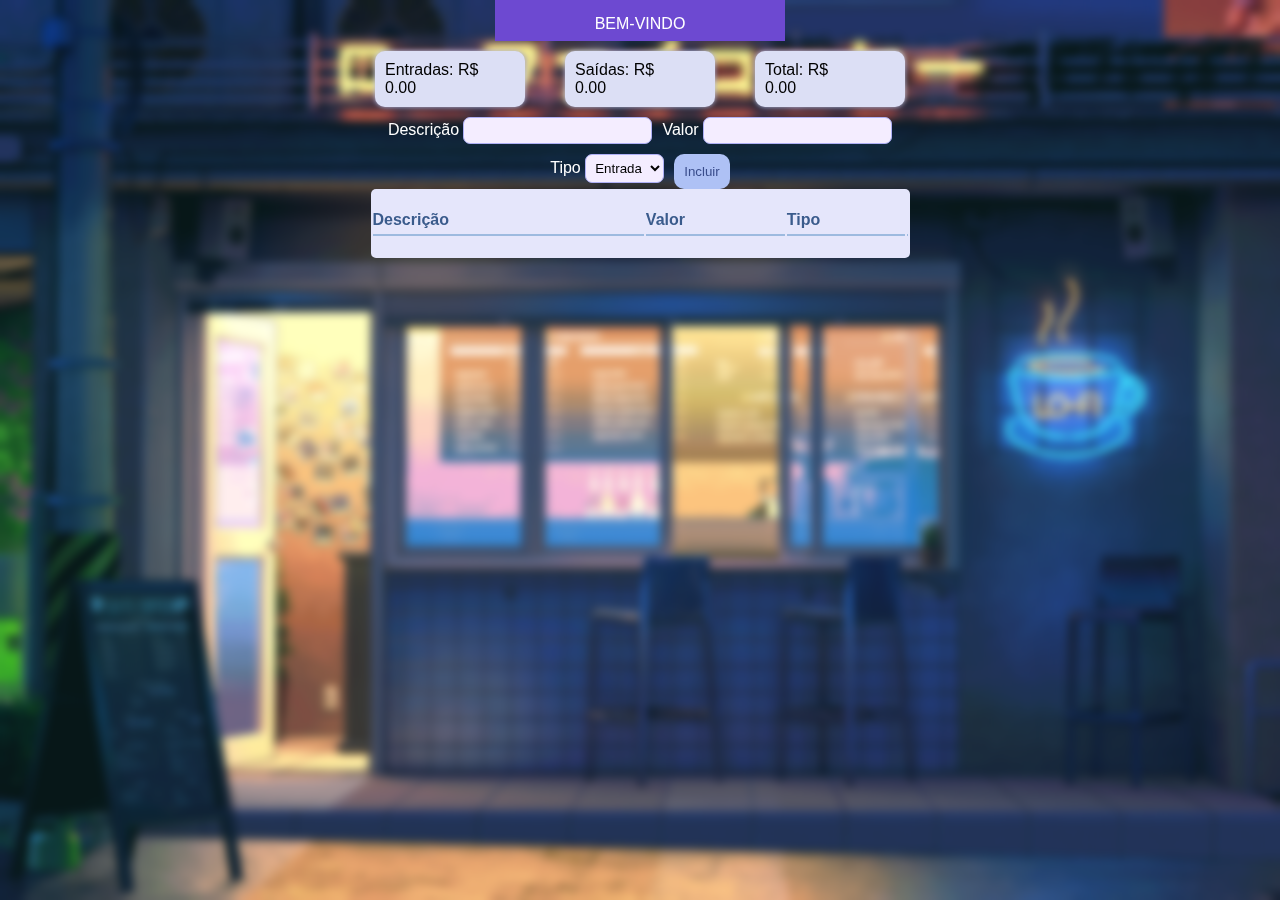
<file: index.html>
<!DOCTYPE html>
<html lang="pt-BR">

<head>
    <meta charset="UTF-8">
    <meta http-equiv="X-UA-Compatible" content="IE=edge">
    <meta name="viewport" content="width=device-width, initial-scale=1.0">
    <title>Controle Financeiro</title>
    <link rel="stylesheet" href="style.css">
</head>

<body>
    <header>
        <div>
            <div class="bemvindo">
                <p>BEM-VINDO</p>
            </div>
        </div>
    </header>

    <main>
        <div class="resumo">
            <div>
                Entradas: R$
                <span class="valor-entradas">0.00</span>
            </div>
            <div>
                Saídas: R$
                <span class="valor-saidas">0.00</span>
            </div>
            <div>
                Total: R$
                <span class="valor-total">0.00</span>
            </div>
        </div>

        <div class="novo-item">
            <div class="campo-descricao">
                <label for="descricao">Descrição</label>
                <input type="text" id="descricao" />
            </div>
            <div class="campo-valor">
                <label for="valor">Valor</label>
                <input type="number" id="valor" />
            </div>
            <div class="campo-tipo">
                <label for="tipo">Tipo</label>
                <select id="tipo">
                    <option>Entrada</option>
                    <option>Saida</option>
                </select>
            </div>
            <button id="botao-adicionar">Incluir</button>
        </div>

        <div class="tabela-itens">
            <table>
                <thead>
                    <tr>
                        <th>Descrição</th>
                        <th class="coluna-valor">Valor</th>
                        <th class="coluna-tipo">Tipo</th>
                        <th class="coluna-acao"></th>
                    </tr>
                </thead>
                <tbody>
                </tbody>
            </table>
        </div>
    </main>
    <script src="script.js"></script>
</html>
</file>
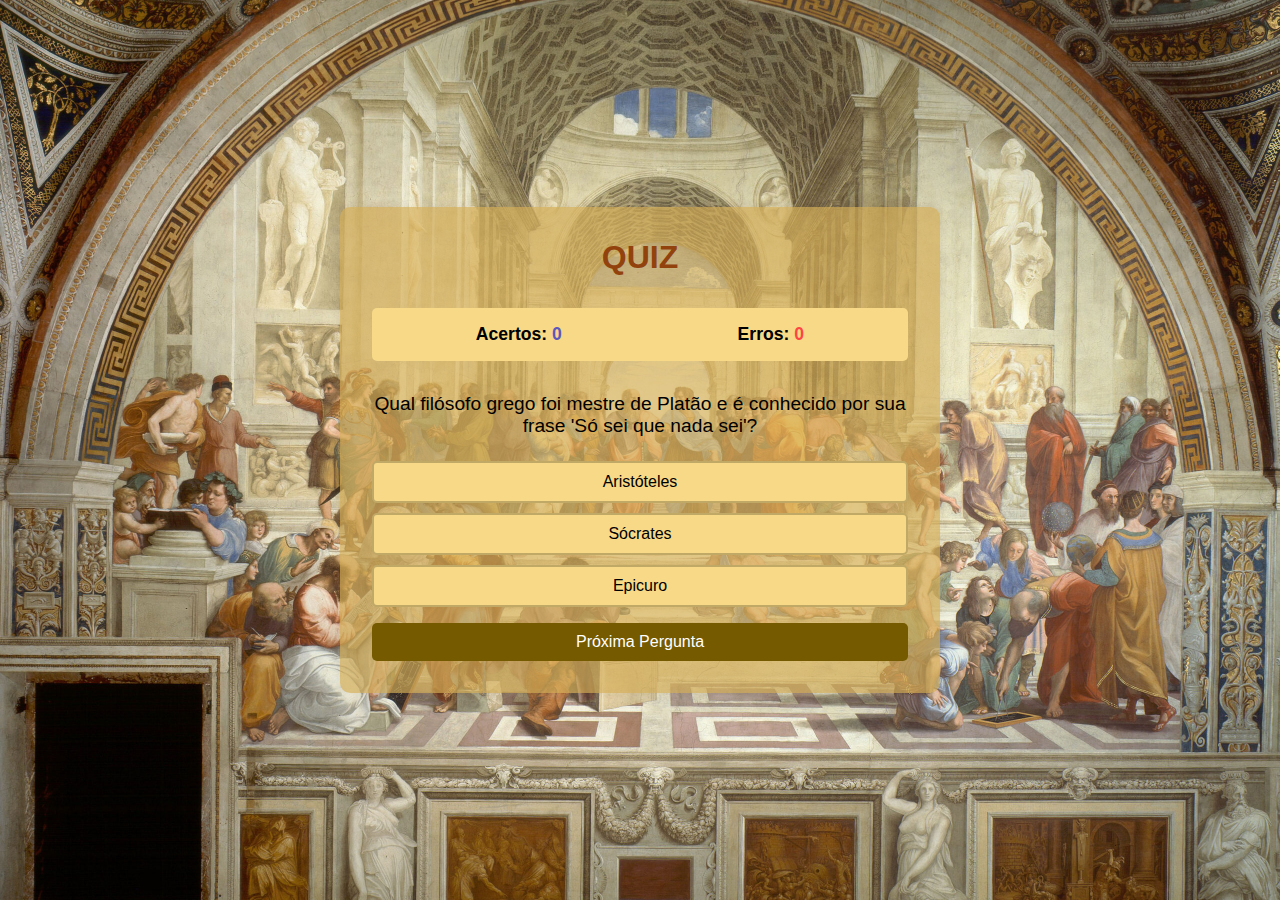
<file: Quiz CH/index.html>
<!DOCTYPE html>
<html lang="pt-BR">
<head>
    <!-- Configurações básicas da página -->
    <meta charset="UTF-8">
    <meta name="viewport" content="width=device-width, initial-scale=1.0">
    <title>Quiz do Saber</title>
    <!-- Link para o arquivo de estilos -->
    <link rel="stylesheet" href="style.css">
</head>
<body>
    <!-- Container principal do quiz -->
    <div class="container">
        <!-- Título do quiz -->
        <h1>QUIZ</h1>

        <!-- Placar que mostra acertos e erros -->
        <div id="placar">
            <span>Acertos: <span id="acertos">0</span></span>
            <span>Erros: <span id="erros">0</span></span>
        </div>

        <!-- Área principal do quiz -->
        <div id="quiz">
            <!-- Onde a pergunta será mostrada -->
            <div id="pergunta"></div>
            <!-- Onde as opções de resposta serão mostradas -->
            <div id="opcoes"></div>
            <!-- Botão para ir para próxima pergunta -->
            <button id="proxima">Próxima Pergunta</button>
        </div>

        <!-- Tela de resultado final (inicialmente escondida) -->
        <div id="pontuacao" class="esconder">
            <h2>Resultado Final</h2>
            <p>Você acertou <span id="valor-pontuacao">0</span> de 10 perguntas!</p>
            <button id="reiniciar">Reiniciar Quiz</button>
        </div>
    </div>

    <!-- Link para o arquivo JavaScript -->
    <script src="script.js"></script>
</body>
</html>
</file>
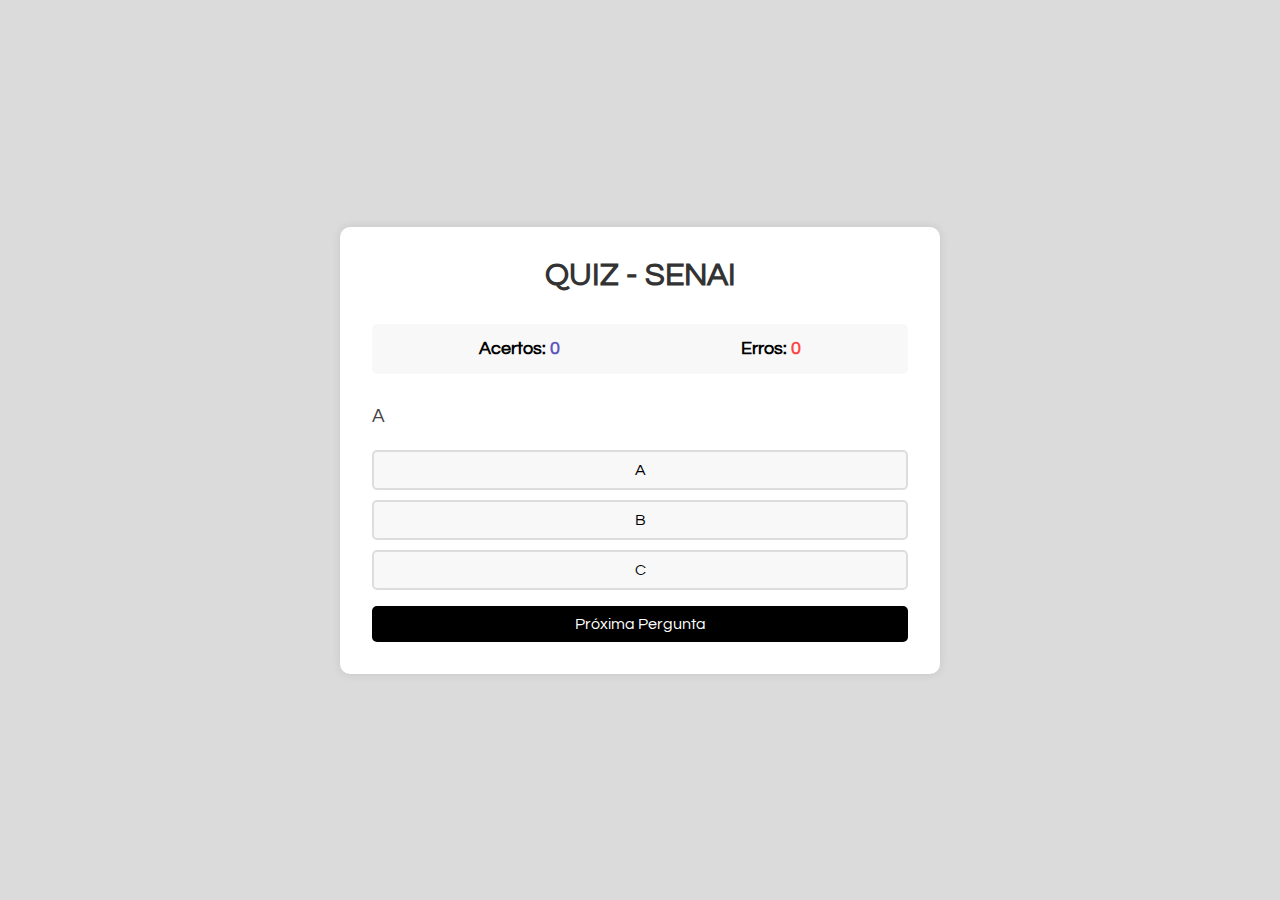
<file: Quiz/index.html>
<!DOCTYPE html>
<html lang="pt-BR">
<head>
    <!-- Configurações básicas da página -->
    <meta charset="UTF-8">
    <meta name="viewport" content="width=device-width, initial-scale=1.0">
    <title>Quiz - Senai</title>
    <!-- Link para o arquivo de estilos -->
    <link rel="stylesheet" href="style.css">
</head>
<body>
    <!-- Container principal do quiz -->
    <div class="container">
        <!-- Título do quiz -->
        <h1>QUIZ - SENAI</h1>

        <!-- Placar que mostra acertos e erros -->
        <div id="placar">
            <span>Acertos: <span id="acertos">0</span></span>
            <span>Erros: <span id="erros">0</span></span>
        </div>

        <!-- Área principal do quiz -->
        <div id="quiz">
            <!-- Onde a pergunta será mostrada -->
            <div id="pergunta"></div>
            <!-- Onde as opções de resposta serão mostradas -->
            <div id="opcoes"></div>
            <!-- Botão para ir para próxima pergunta -->
            <button id="proxima">Próxima Pergunta</button>
        </div>

        <!-- Tela de resultado final (inicialmente escondida) -->
        <div id="pontuacao" class="esconder">
            <h2>Resultado Final</h2>
            <p>Você acertou <span id="valor-pontuacao">0</span> de 3 perguntas!</p>
            <button id="reiniciar">Reiniciar Quiz</button>
        </div>
    </div>

    <!-- Link para o arquivo JavaScript -->
    <script src="script.js"></script>
</body>
</html>
</file>
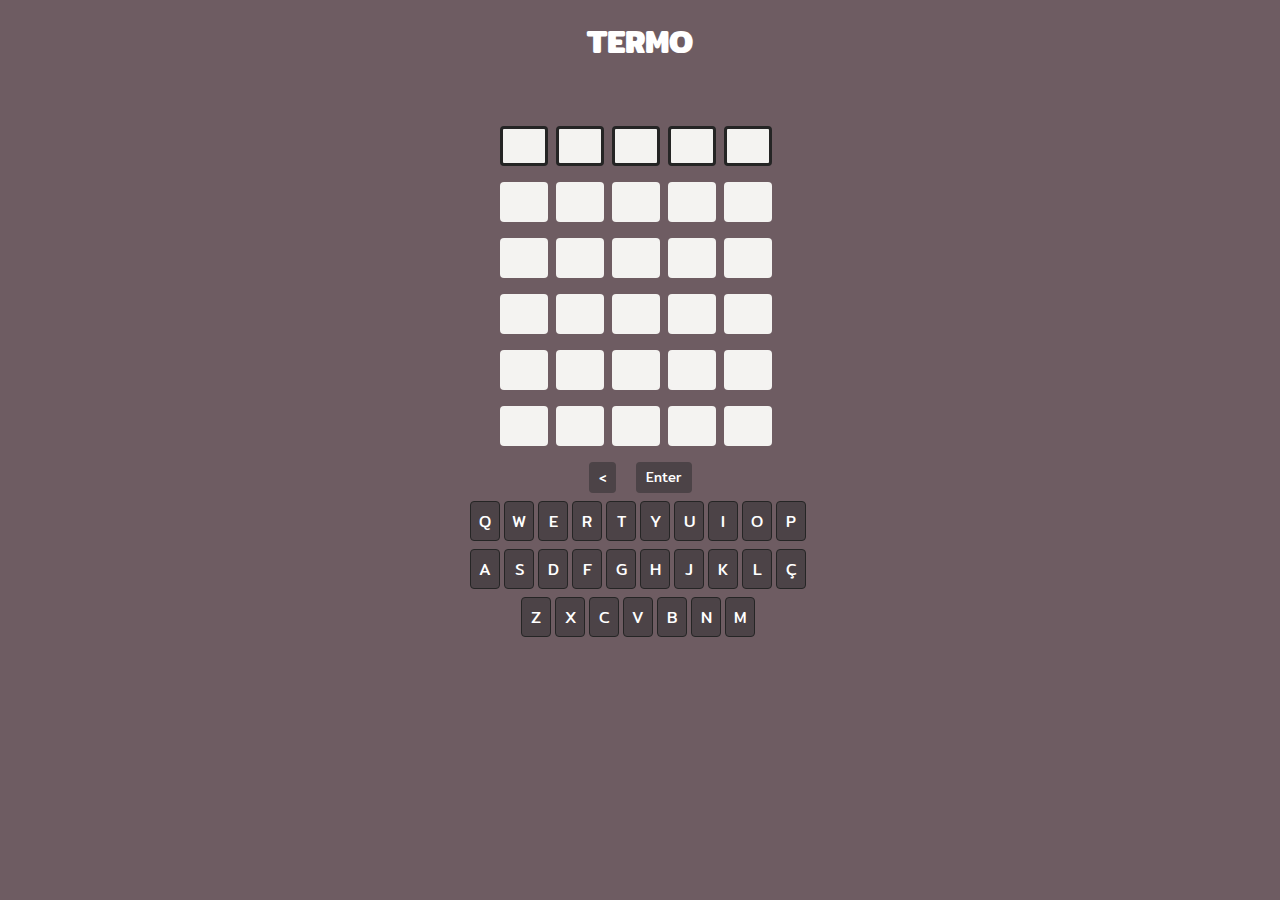
<file: Termo/index.html>
<!DOCTYPE html>
<html lang="pt-BR">
  <head>
    <meta charset="UTF-8" />
    <meta http-equiv="X-UA-Compatible" content="IE=edge" />
    <meta name="viewport" content="width=device-width, initial-scale=1.0" />
    <link rel="shortcut icon" href="https://play-lh.googleusercontent.com/HMqznNZmnuR2wmipfZUaPcqrZnkWT9xOoV7QepkuMM5F7NiMviYzqmC-IWlzwFbUew=w240-h480-rw" type="image/x-icon">
    <link rel="stylesheet" href="style.css">
    <title>Termo</title>
    
  </head>
  <body>
    <div class="container-aplicativo">
      <div class="container-titulo">
        <h1>TERMO</h1>
      </div>
      <div class="container-letras"></div>
      <div class="container-teclado">
        <div class="linha-teclado nao-alfabetica" id="linhaBackspaceEnter"></div>
        <div class="linha-teclado" id="linhaTeclado1"></div>
        <div class="linha-teclado" id="linhaTeclado2"></div>
        <div class="linha-teclado" id="linhaTeclado3"></div>
      </div>
    </div>
    <script src="script.js"></script>
  </body>
</html>
</file>
<file: style.css>
* {
    margin: 0;
    padding: 0;
    box-sizing: border-box;
    font-family: 'Poppins', sans-serif;
    outline: none;
  }
  
  body {
    backdrop-filter: blur(5px);
    background-image: url(img/BG.gif);
    height: 100vh;
    display: flex;
    flex-direction: column;
    align-items: center;
    background-color: #f5f0fa; 
    background-repeat: no-repeat;
    background-size: cover;
    background-position: center;
  }
  
  header {
    padding: 15px 100px 8px;
    display: flex;
    align-items: center;
    background-color: #6d49d1;
    color: white;
  }
  
  main {
    max-width: 550px;
    width: 100%;
    display: flex;
    flex-direction: column;
    align-items: center;
  }
  
  .bxs-chevron-up-circle {
    color: #5160b5;
  }
  .bxs-chevron-down-circle {
    color: #4550b1;
  }
  
  .resumo {
    display: flex;
    padding: 10px 0;
    gap: 40px;
    width: 100%;
    justify-content: center;
    flex-wrap: wrap;
  }
  
  .resumo > div {
    display: flex;
    flex-direction: column;
    box-shadow: 0px 0px 5px #b8bce0;
    border-radius: 10px;
    padding: 10px;
    width: 150px;
    background-color: #dcdff5;
  }
  
  .novo-item {
    display: flex;
    gap: 10px;
    width: 100%;
    justify-content: center;
    flex-wrap: wrap;
  }
  
  .divDesc, .divTipo, .divValor {
    display: flex;
    flex-direction: column;
  }
  
  .novoItem{
    display: flex;
    justify-content: center;
    background-color: #5a75be;
    color: white;
    border: none;
    padding: 0 15px;
    border-radius: 5px;
    height: 34px;
    transition: background 0.3s ease;
  }
  
  button:hover {
    opacity: 82%;
    cursor: pointer;
  }
  
  input, select {
    padding: 5px;
    border-radius: 7px;
    border: 1px solid #aeaff5;
    background-color: #f4edff;
  }
  
  .tabela-itens {
    width: 100%;
    display: flex;
    justify-content: center;
  }
  
  table {
    width: 98%;
    padding: 20px 0;
    border-radius: 5px;
    background-color: #e5e6fb;
  }
  
  th {
    text-align: start;
    border-bottom: 2px solid #9dbadf;
    padding-bottom: 5px;
    color: #3a5b8c;
  }
  
  i {
    font-size: 25px;
  }
  
  .columnAcao {
    width: 40px;
    text-align: center;
  }
  
  .columnAcao > button {
    background: transparent;
    border: none;
    color: #596ab6;
  }
  
  .columnValor {
    width: 30%;
  }
  
  .columnTipo {
    width: 80px;
    text-align: center;
  }
  .bemvindo{
    display: flex;
    text-align: center;
  }
  button{
    color: #3a4d8c;
    padding: 10px;
    border-style: none;
    border-radius: 10px;
    background-color: #aec1f5;
  }
  .campo-descricao, .campo-valor, .campo-tipo{
    color: white;
  }
</file>
<file: Termo/style.css>
@import url('https://fonts.googleapis.com/css2?family=Mitr:wght@200;300;400;500;600;700&display=swap');

* {
    margin: 0;
    border: 0;
    padding: 0;
    box-sizing: border-box;
    font-family: 'Mitr', sans-serif;
}

body {
    background-color: #6e5c62;
    color: white;
}

.container-titulo {
    text-align: center;
    width: 510px;
    margin-top: 1rem;
    margin-bottom: 60px;
}

.container-aplicativo {
    max-width: 500px;
    margin: auto;
    display: flex;
    flex-direction: column;
    align-items: center;
}

.linha-letras {
    margin-bottom: 1rem;
    display: flex;
    justify-content: center;
}

.coluna-letra {
    background-color: #f4f3f1;
    color: #252525;
    height: 40px;
    width: 48px;
    border-radius: 0.25rem;
    margin-right: 0.5rem;
    font-size: 20px;
    display: flex;
    align-items: center;
    justify-content: center;
}

.digitando {
    border: 3px solid #252525;
}

.certa {
    background-color: #3aa394;
    color: #f4f3f1;
}

.errada {
    background-color: #943e3c;
    color: #f4f3f1;
}

.deslocada {
    background-color: #d3ad69;
    color: #f4f3f1;
}

.container-teclado {
    width: 100vw;
    display: flex;
    flex-direction: column;
}

.linha-teclado {
    display: flex;
    justify-content: center;
    margin-bottom: 0.5rem;
    font-size: 20px;
}

.linha-teclado.nao-alfabetica button {
    margin: 0 10px;
    background-color: #4C4347;
    color: white;
    padding: 5px 10px;
    border-radius: 0.25rem;
}

.linha-teclado:not(.nao-alfabetica) button {
    width: 30px;
    height: 40px;
    border-radius: 0.25rem;
    margin-right: 0.25rem;
    border: 1px solid #252525;
    background-color: #4C4347;
    color: white;
    font-size: 16px;
    cursor: pointer;
}
</file>
<file: Quiz CH/style.css>
/* Resetando as configurações padrão do navegador */
* {
    margin: 0;
    padding: 0;
    box-sizing: border-box;
    font-family: 'Arial', sans-serif;
}

/* Estilizando o corpo da página */
body {
    background-image: url(img/EDA.jpg);
    background-repeat: none;
    background-size:cover;
    background-position: center;
    min-height: 100vh;
    display: flex;
    justify-content: center;
    align-items: center;
}

/* Container principal do quiz */
.container {
    background-color: rgba(211, 171, 85, 0.671);
    padding: 2rem;
    border-radius: 10px;
    box-shadow: 0 0 10px rgba(68, 41, 0, 0.1);
    max-width: 600px;
    width: 90%;
}

/* Estilo do título */
h1 {
    text-align: center;
    color: #92420d;
    margin-bottom: 2rem;
}

/* Estilo do placar */
#placar {
    display: flex;
    justify-content: space-around;
    margin-bottom: 2rem;
    padding: 1rem;
    background-color: #f7d988;
    border-radius: 5px;
    font-size: 1.1rem;
}

/* Estilo dos números do placar */
#placar span {
    font-weight: bold;
}

/* Cor do número de acertos */
#acertos {
    color: #5d56bd;
}

/* Cor do número de erros */
#erros {
    color: #ff4444;
}

/* Estilo da pergunta */
#pergunta {
    font-size: 1.2rem;
    margin-bottom: 1.5rem;
    color: #000000;
    text-align: center;
}

/* Estilo das opções de resposta */
.opcao {
    display: block;
    width: 100%;
    padding: 10px;
    margin: 10px 0;
    background-color: #f7d988;
    border: 2px solid #c0a866;
    border-radius: 5px;
    cursor: pointer;
    color: black;   
    transition: all 0.3s;
}

/* Efeito quando passar o mouse sobre a opção */
.opcao:hover {
    transform: transition 0.3s;
    background-image: url(img/EDA.jpg);
    opacity: 80%;
    color: #ffffff;
    transform: scale(1.05);
}

/* Estilo da opção selecionada */
.opcao.selecionada {
    background-image: url(img/EDA.jpg);
    color: white;
    border-color: #ffc400;
}

/* Estilo dos botões */
button {
    display: block;
    width: 100%;
    padding: 10px;
    margin-top: 1rem;
    background-color: #755a00;
    color: white;
    border: none;
    border-radius: 5px;
    cursor: pointer;
    font-size: 1rem;
    transition: background-color 0.3s;
}

/* Classe para esconder elementos */
.esconder {
    display: none;
}

/* Estilo da tela de pontuação final */
#pontuacao {
    text-align: center;
}

/* Estilo do título da pontuação final */
#pontuacao h2 {
    color: #333;
    margin-bottom: 1rem;
}

/* Estilo do texto da pontuação final */
#pontuacao p {
    font-size: 1.2rem;
    margin-bottom: 1rem;
    color: #444;
}
</file>
<file: Quiz/style.css>
/* Importando a fonte Questrial do Google Fonts */
@import url('https://fonts.googleapis.com/css2?family=Questrial&display=swap');

/* Resetando as configurações padrão do navegador */
* {
    margin: 0;
    padding: 0;
    box-sizing: border-box;
    font-family: 'Questrial', sans-serif;
}

/* Estilizando o corpo da página */
body {
    background-color: rgb(219, 219, 219);
    min-height: 100vh;
    display: flex;
    justify-content: center;
    align-items: center;
}

/* Container principal do quiz */
.container {
    background-color: white;
    padding: 2rem;
    border-radius: 10px;
    box-shadow: 0 0 10px rgba(0, 0, 0, 0.1);
    max-width: 600px;
    width: 90%;
}

/* Estilo do título */
h1 {
    text-align: center;
    color: #333;
    margin-bottom: 2rem;
}

/* Estilo do placar */
#placar {
    display: flex;
    justify-content: space-around;
    margin-bottom: 2rem;
    padding: 1rem;
    background-color: #f8f8f8;
    border-radius: 5px;
    font-size: 1.1rem;
}

/* Estilo dos números do placar */
#placar span {
    font-weight: bold;
}

/* Cor do número de acertos */
#acertos {
    color: #5d56bd;
}

/* Cor do número de erros */
#erros {
    color: #ff4444;
}

/* Estilo da pergunta */
#pergunta {
    font-size: 1.2rem;
    margin-bottom: 1.5rem;
    color: #444;
}

/* Estilo das opções de resposta */
.opcao {
    display: block;
    width: 100%;
    padding: 10px;
    margin: 10px 0;
    background-color: #f8f8f8;
    border: 2px solid #ddd;
    border-radius: 5px;
    cursor: pointer;
    color: black;   
    transition: all 0.3s;
}

/* Efeito quando passar o mouse sobre a opção */
.opcao:hover {
    background-color: #e9e9e9;
}

/* Estilo da opção selecionada */
.opcao.selecionada {
    background-color: #5d56bd;
    color: white;
    border-color: #5f58bd;
}

/* Estilo dos botões */
button {
    display: block;
    width: 100%;
    padding: 10px;
    margin-top: 1rem;
    background-color: #000000;
    color: white;
    border: none;
    border-radius: 5px;
    cursor: pointer;
    font-size: 1rem;
    transition: background-color 0.3s;
}

/* Classe para esconder elementos */
.esconder {
    display: none;
}

/* Estilo da tela de pontuação final */
#pontuacao {
    text-align: center;
}

/* Estilo do título da pontuação final */
#pontuacao h2 {
    color: #333;
    margin-bottom: 1rem;
}

/* Estilo do texto da pontuação final */
#pontuacao p {
    font-size: 1.2rem;
    margin-bottom: 1rem;
    color: #444;
}
</file>
